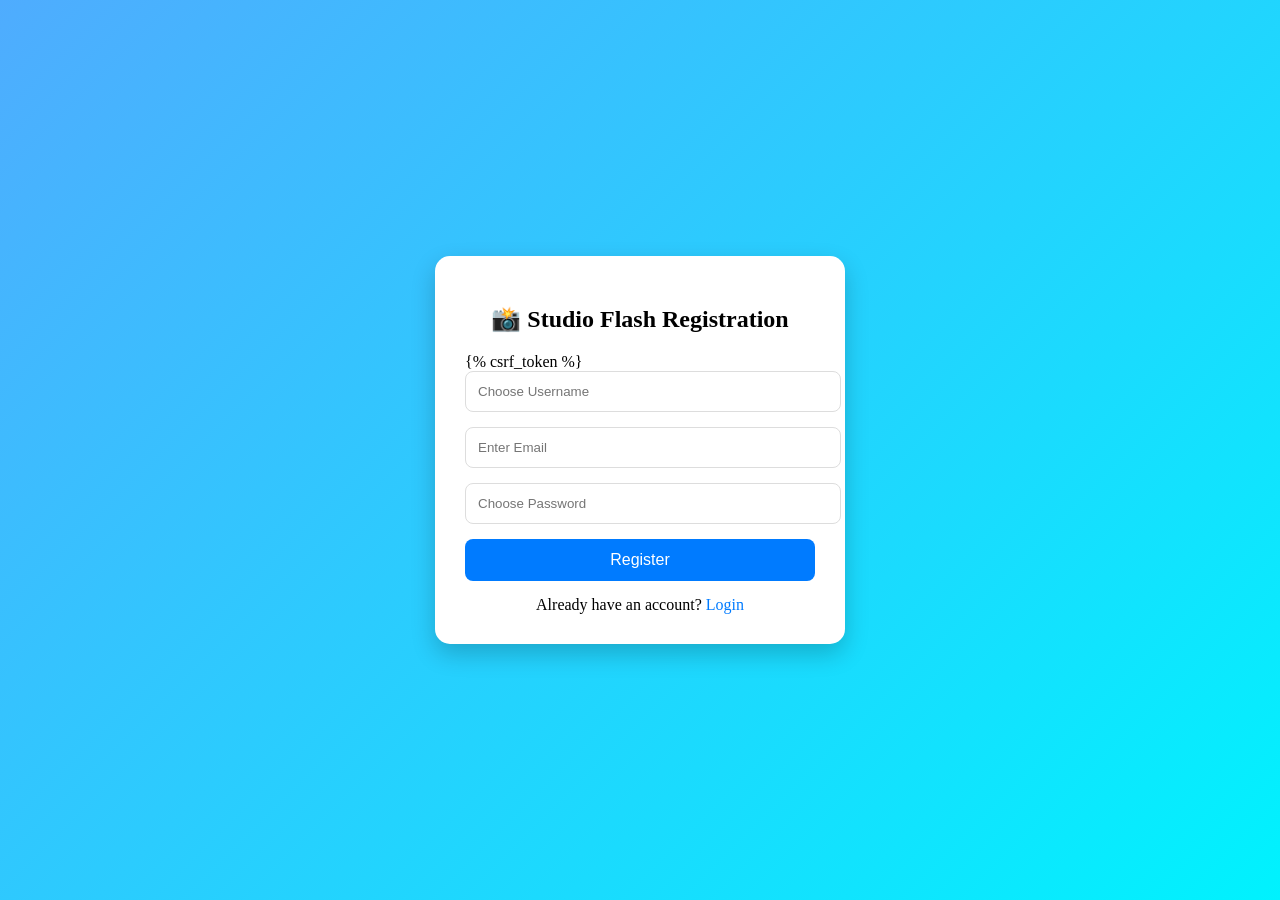
<file: mainapp/templates/register.html>
<!DOCTYPE html>
<html lang="en">

<head>
    <meta charset="UTF-8">
    <meta name="viewport" content="width=device-width, initial-scale=1.0">
    <title></title>

 
</head <body>

<div class="register-box">

    <h2>📸 Studio Flash Registration</h2>

    <form method="POST">

        {% csrf_token %}

        <input type="text" name="username" placeholder="Choose Username">

        <input type="email" name="email" placeholder="Enter Email">

        <input type="password" name="password" placeholder="Choose Password">

        <button type="submit">
            Register
        </button>

    </form>

    <div class="login-link">
        Already have an account?
        <a href="/">Login</a>
    </div>

</div>

</body>

<style>

body{
    margin:0;
    height:100vh;
    display:flex;
    justify-content:center;
    align-items:center;

    background:linear-gradient(
        135deg,
        #4facfe,
        #00f2fe
    );
}

.register-box{
    width:350px;
    background:white;
    padding:30px;
    border-radius:15px;
    box-shadow:0 10px 25px rgba(0,0,0,0.2);
}

.register-box h2{
    text-align:center;
    margin-bottom:20px;
}

.register-box input{
    width:100%;
    padding:12px;
    margin-bottom:15px;
    border:1px solid #ddd;
    border-radius:8px;
}

.register-box button{
    width:100%;
    padding:12px;
    border:none;
    border-radius:8px;
    background:#007bff;
    color:white;
    font-size:16px;
    cursor:pointer;
}

.register-box button:hover{
    background:#0056b3;
}

.login-link{
    text-align:center;
    margin-top:15px;
}

.login-link a{
    text-decoration:none;
    color:#007bff;
}
</style>
</html>
</file>
